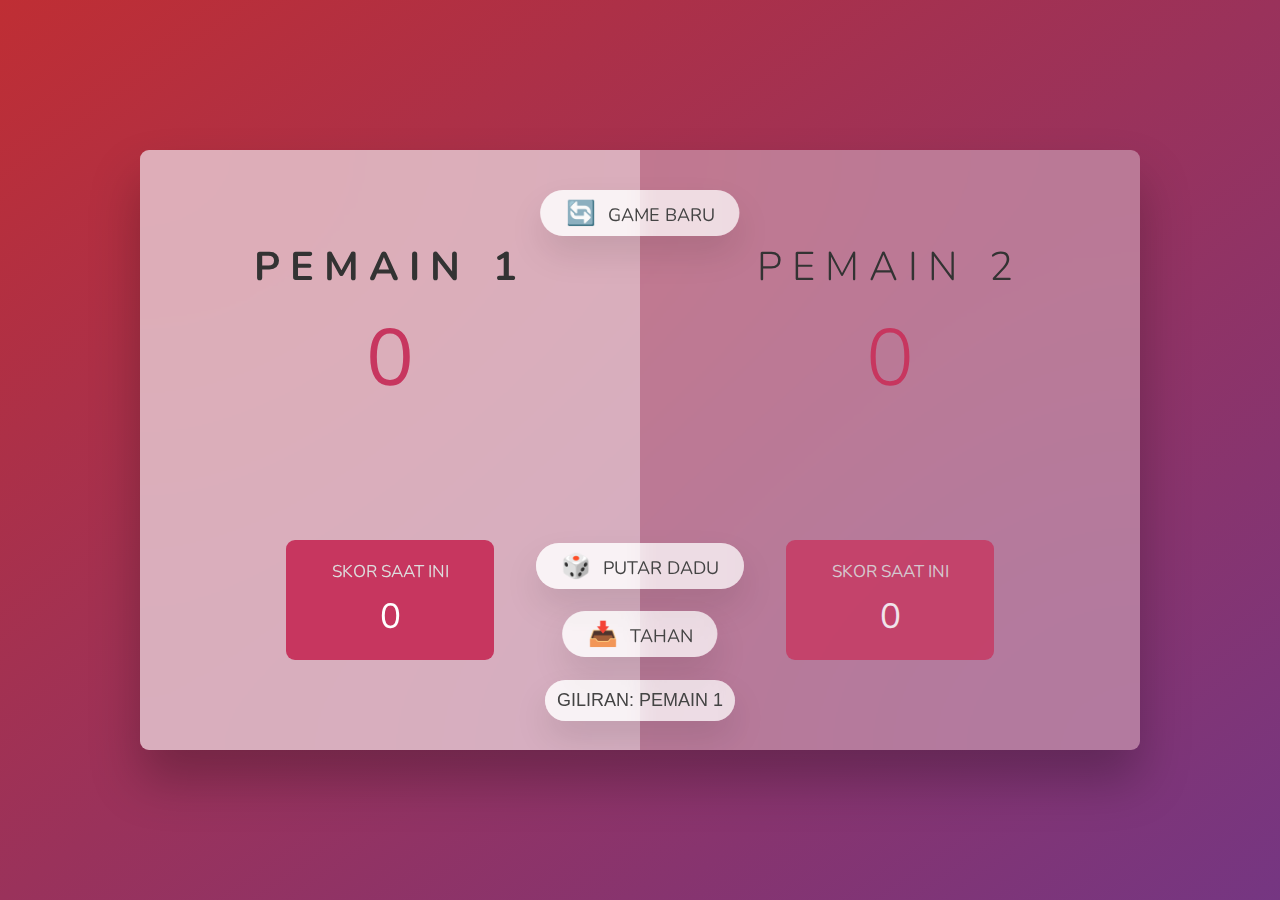
<file: starter/index.html>
<!DOCTYPE html>
<html lang="en">
  <head>
    <meta charset="UTF-8" />
    <meta name="viewport" content="width=device-width, initial-scale=1.0" />
    <meta http-equiv="X-UA-Compatible" content="ie=edge" />
    <link rel="stylesheet" href="style.css" />
    <title>Game Dadu</title>
  </head>
  <body>
    <main>
      <section class="player player-0 player-active" id="section-0">
        <h2 class="name" id="name-0">Pemain 1</h2>
        <p class="score" id="score-0">0</p>
        <div class="current">
          <p class="current-label">Skor Saat ini</p>
          <p class="current-score" id="current-0">0</p>
        </div>
      </section>
      <section class="player player-1" id="section-1">
        <h2 class="name" id="name-1">Pemain 2</h2>
        <p class="score" id="score-1">0</p>
        <div class="current">
          <p class="current-label">Skor Saat Ini</p>
          <p class="current-score" id="current-1">0</p>
        </div>
      </section>

      <img src="./images/dadu-1.png" alt="Playing dice" class="dice" />
      <button class="btn btn-baru" id="btn-baru">🔄 Game Baru</button>
      <button class="btn btn-putar" id="btn-putar">🎲 Putar Dadu</button>
      <button class="btn btn-tahan" id="btn-tahan">📥 Tahan</button>

      <input
        type="text"
        class="giliran-main"
        value="Giliran: Pemain 1"
        readonly
      />
    </main>
    <script src="script.js"></script>
  </body>
</html>
</file>
<file: starter/style.css>
@import url('https://fonts.googleapis.com/css2?family=Nunito&display=swap');

* {
  margin: 0;
  padding: 0;
  box-sizing: inherit;
}

html {
  font-size: 62.5%;
  box-sizing: border-box;
}

body {
  font-family: 'Nunito', sans-serif;
  font-weight: 400;
  height: 100vh;
  color: #333;
  background-image: linear-gradient(to top left, #753682 0%, #bf2e34 100%);
  display: flex;
  align-items: center;
  justify-content: center;
}

/* LAYOUT */
main {
  position: relative;
  width: 100rem;
  height: 60rem;
  background-color: rgba(255, 255, 255, 0.35);
  backdrop-filter: blur(200px);
  filter: blur();
  box-shadow: 0 3rem 5rem rgba(0, 0, 0, 0.25);
  border-radius: 9px;
  overflow: hidden;
  display: flex;
}

.player {
  flex: 50%;
  padding: 9rem;
  display: flex;
  flex-direction: column;
  align-items: center;
  transition: all 0.75s;
}

/* ELEMENTS */
.name {
  position: relative;
  font-size: 4rem;
  text-transform: uppercase;
  letter-spacing: 10px;
  word-spacing: 2px;
  font-weight: 300;
  margin-bottom: 1rem;
}

.score {
  font-size: 8rem;
  font-weight: 300;
  color: #c7365f;
  margin-bottom: auto;
}

.player-active {
  background-color: rgba(255, 255, 255, 0.4);
}
.player-active .name {
  font-weight: 700;
}
.player-active .score {
  font-weight: 400;
}

.player-active .current {
  opacity: 1;
}

.current {
  background-color: #c7365f;
  opacity: 0.8;
  border-radius: 9px;
  color: #fff;
  width: 65%;
  padding: 2rem;
  text-align: center;
  transition: all 0.75s;
}

.current-label {
  text-transform: uppercase;
  margin-bottom: 1rem;
  font-size: 1.7rem;
  color: #ddd;
}

.current-score {
  font-size: 3.5rem;
}

/* ABSOLUTE POSITIONED ELEMENTS */
.btn {
  position: absolute;
  left: 50%;
  transform: translateX(-50%);
  color: #444;
  background: none;
  border: none;
  font-family: inherit;
  font-size: 1.8rem;
  text-transform: uppercase;
  cursor: pointer;
  font-weight: 400;
  transition: all 0.2s;

  background-color: white;
  background-color: rgba(255, 255, 255, 0.6);
  backdrop-filter: blur(10px);

  padding: 0.7rem 2.5rem;
  border-radius: 50rem;
  box-shadow: 0 1.75rem 3.5rem rgba(0, 0, 0, 0.1);
}

.btn::first-letter {
  font-size: 2.4rem;
  display: inline-block;
  margin-right: 0.7rem;
}

.btn-baru {
  top: 4rem;
}
.btn-putar {
  top: 39.3rem;
}
.btn-tahan {
  top: 46.1rem;
}

.btn:active {
  transform: translate(-50%, 3px);
  box-shadow: 0 1rem 2rem rgba(0, 0, 0, 0.15);
}

.btn:focus {
  outline: none;
}

.dice {
  position: absolute;
  left: 50%;
  top: 16.5rem;
  transform: translateX(-50%);
  height: 10rem;
  box-shadow: 0 2rem 5rem rgba(0, 0, 0, 0.2);
}

.player-winner {
  background-color: #2f2f2f;
}

.player-winner .name {
  font-weight: 700;
  color: #c7365f;
}

.giliran-main {
  position: absolute;
  left: 50%;
  transform: translateX(-50%);
  top: 530px;
  border: none;
  color: #444;
  font-size: 18px;
  text-align: center;
  padding: 10px;
  width: 190px;
  text-transform: uppercase;

  background-color: white;
  background-color: rgba(255, 255, 255, 0.6);
  backdrop-filter: blur(10px);
  border-radius: 50rem;
  box-shadow: 0 1.75rem 3.5rem rgba(0, 0, 0, 0.1);
}

.giliran-main:focus {
  outline: none;
}
</file>
